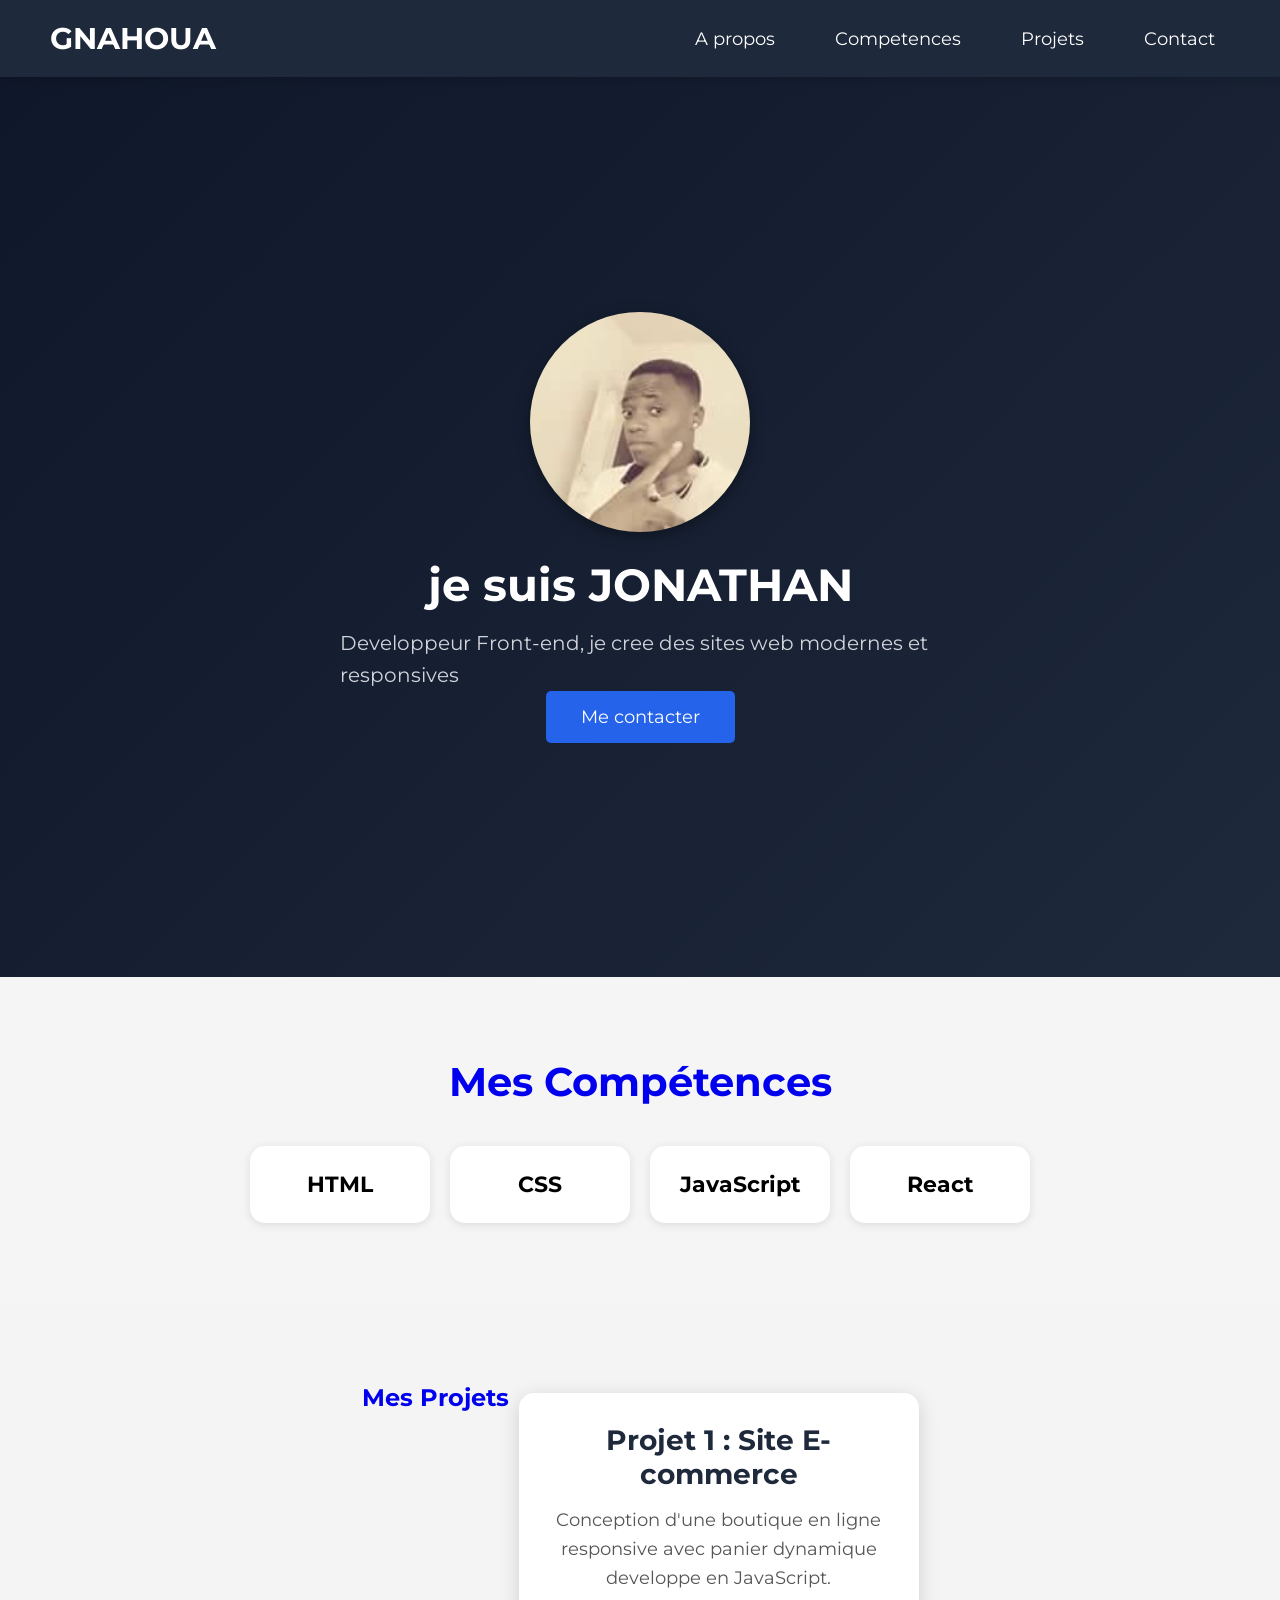
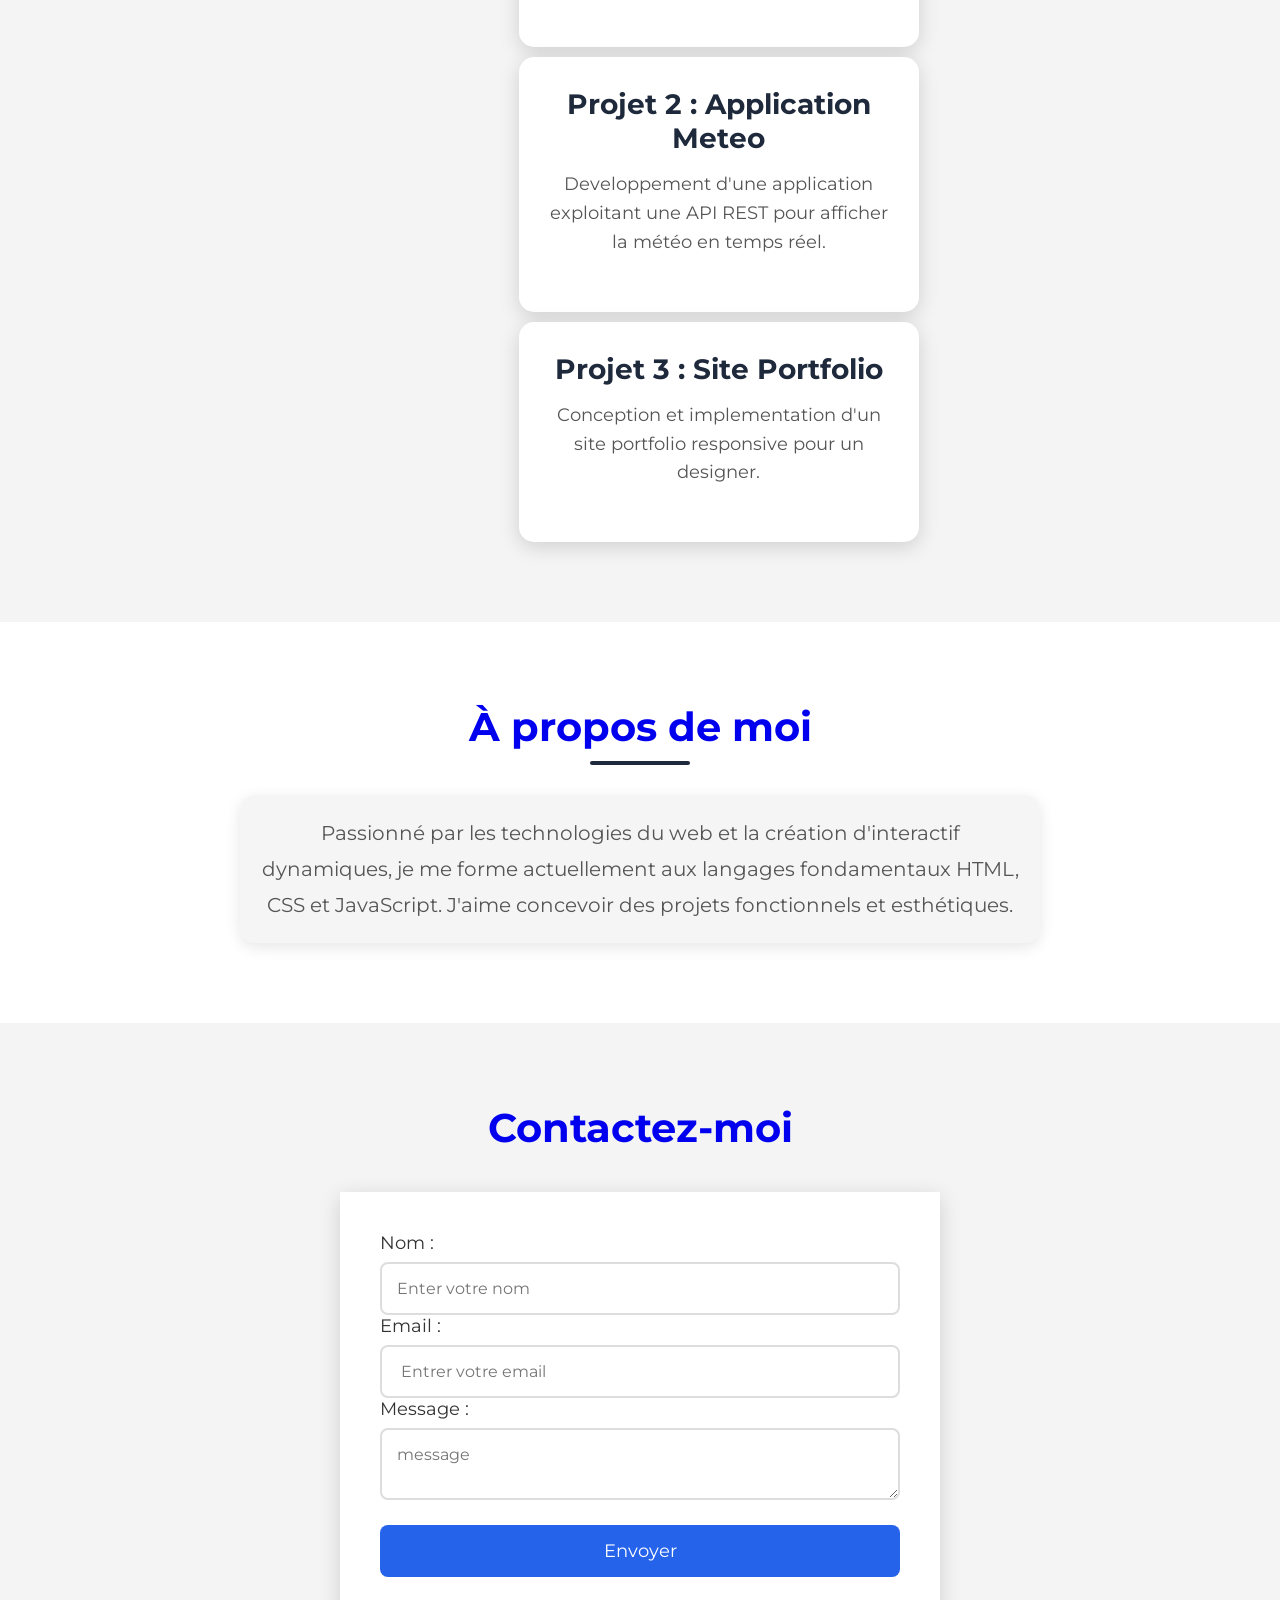
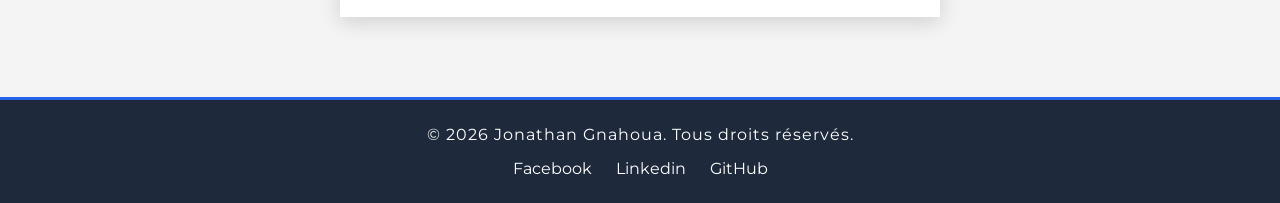
<file: index.html>
<!DOCTYPE html>
<html lang="fr">
<head>
  <meta charset="UTF-8">
  <meta name="viewport" content="width=device-width, initial-scale=1.0">
  <title>Mon portfolio</title> 
  <link rel="stylesheet" href="style.css">
</head>
<body>

  <!-- header! -->
  <header>
    <h1>GNAHOUA</h1>
    <nav>
      <ul>
        <li><a href="#apropos">A propos</a></li>
        <li><a href="#competences">Competences</a></li>
        <li><a href="#projets">Projets</a></li>
        <li><a href="#contact">Contact</a></li>
      </ul>
    </nav>
  </header>


<!-- les differences sections  -->

  <main>

    <!-- HERO! -->

    <section class="hero">
      <img src="gnah.JPG" alt="photo jonathan">
      <h2 id="titre"> je suis JONATHAN</h2>
      <p>Developpeur Front-end, je cree des sites web modernes et responsives </p>
      <a href="#contact" id="btn">Me contacter</a>
    </section>

    <section id="competences" class="competences-section">
      <h2><a href="#">Mes Compétences</a></h2>
      <ul>
        <li>HTML</li>
        <li>CSS</li>
        <li>JavaScript</li>
        <li>React</li>
      </ul>
    </section>

      <!-- section projets -->

    <section id="projets" class="projets-section">
      <h2><a href="#projets">Mes Projets</a></h2>
      <div class="projet-grid">

        <article class="projet-card">
          <h3>Projet 1 : Site E-commerce</h3>
          <p>Conception d'une boutique en ligne responsive avec panier dynamique developpe en JavaScript.</p>
        </article>

        <article class="projet-card">
          <h3>Projet 2 : Application Meteo</h3>
          <p>Developpement d'une application exploitant une API REST pour afficher la météo en temps réel.</p>
        </article>

        <article class="projet-card">
          <h3>Projet 3 : Site Portfolio</h3>
          <p>Conception et implementation d'un site portfolio responsive pour un designer.</p>
        </article>
      </div>
    </section>

    <!-- section a propos -->

    <section id="apropos" class="apropos-section">
      <h2><a href="#apropos">À propos de moi</a></h2>
      <p>Passionné par les technologies du web et la création d'interactif dynamiques, je me forme actuellement aux langages fondamentaux HTML, CSS et JavaScript. J'aime concevoir des projets fonctionnels et esthétiques.</p>
    </section>
   
     <!-- Contact -->

    <section id="contact" class="contact-section">
      <h2><a href="#contact">Contactez-moi</a></h2>
      <form >
        <label for="nom">Nom :</label>
        <input type="text" id="nom" placeholder="Enter votre nom">

        <label for="email">Email :</label>
        <input type="email" id="email" placeholder=" Entrer votre email" >

        <label for="message">Message :</label>
        <textarea id="message" placeholder="message"></textarea>

        <button type="submit">Envoyer</button>
      </form>
    </section>
  </main>

   <footer>
    <p>&copy; 2026 Jonathan Gnahoua. Tous droits réservés.</p>
    <div class="reseaux">
      <a href="#">Facebook</a>
      <a href="#">Linkedin</a>
      <a href="#">GitHub</a>

    </div>
  </footer>

  <script src="script.js"></script>

</body>
</html>
</file>
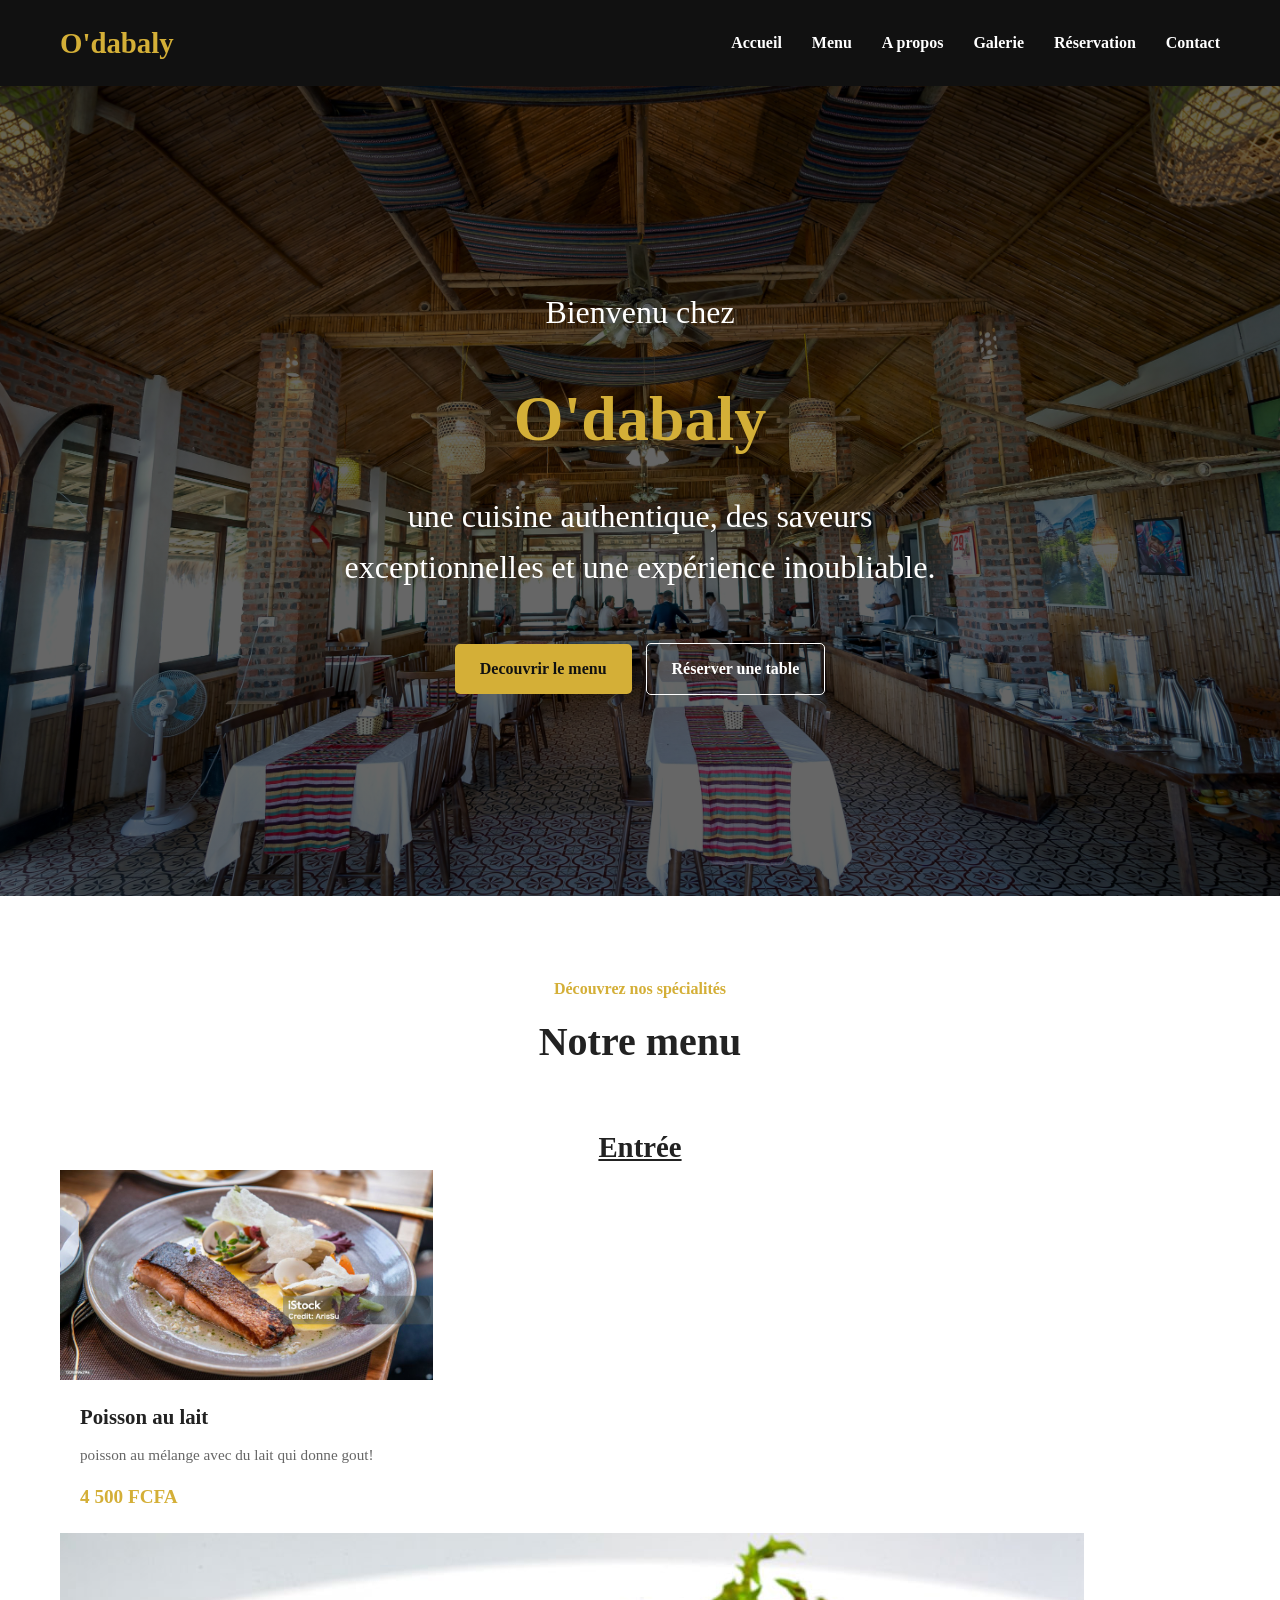
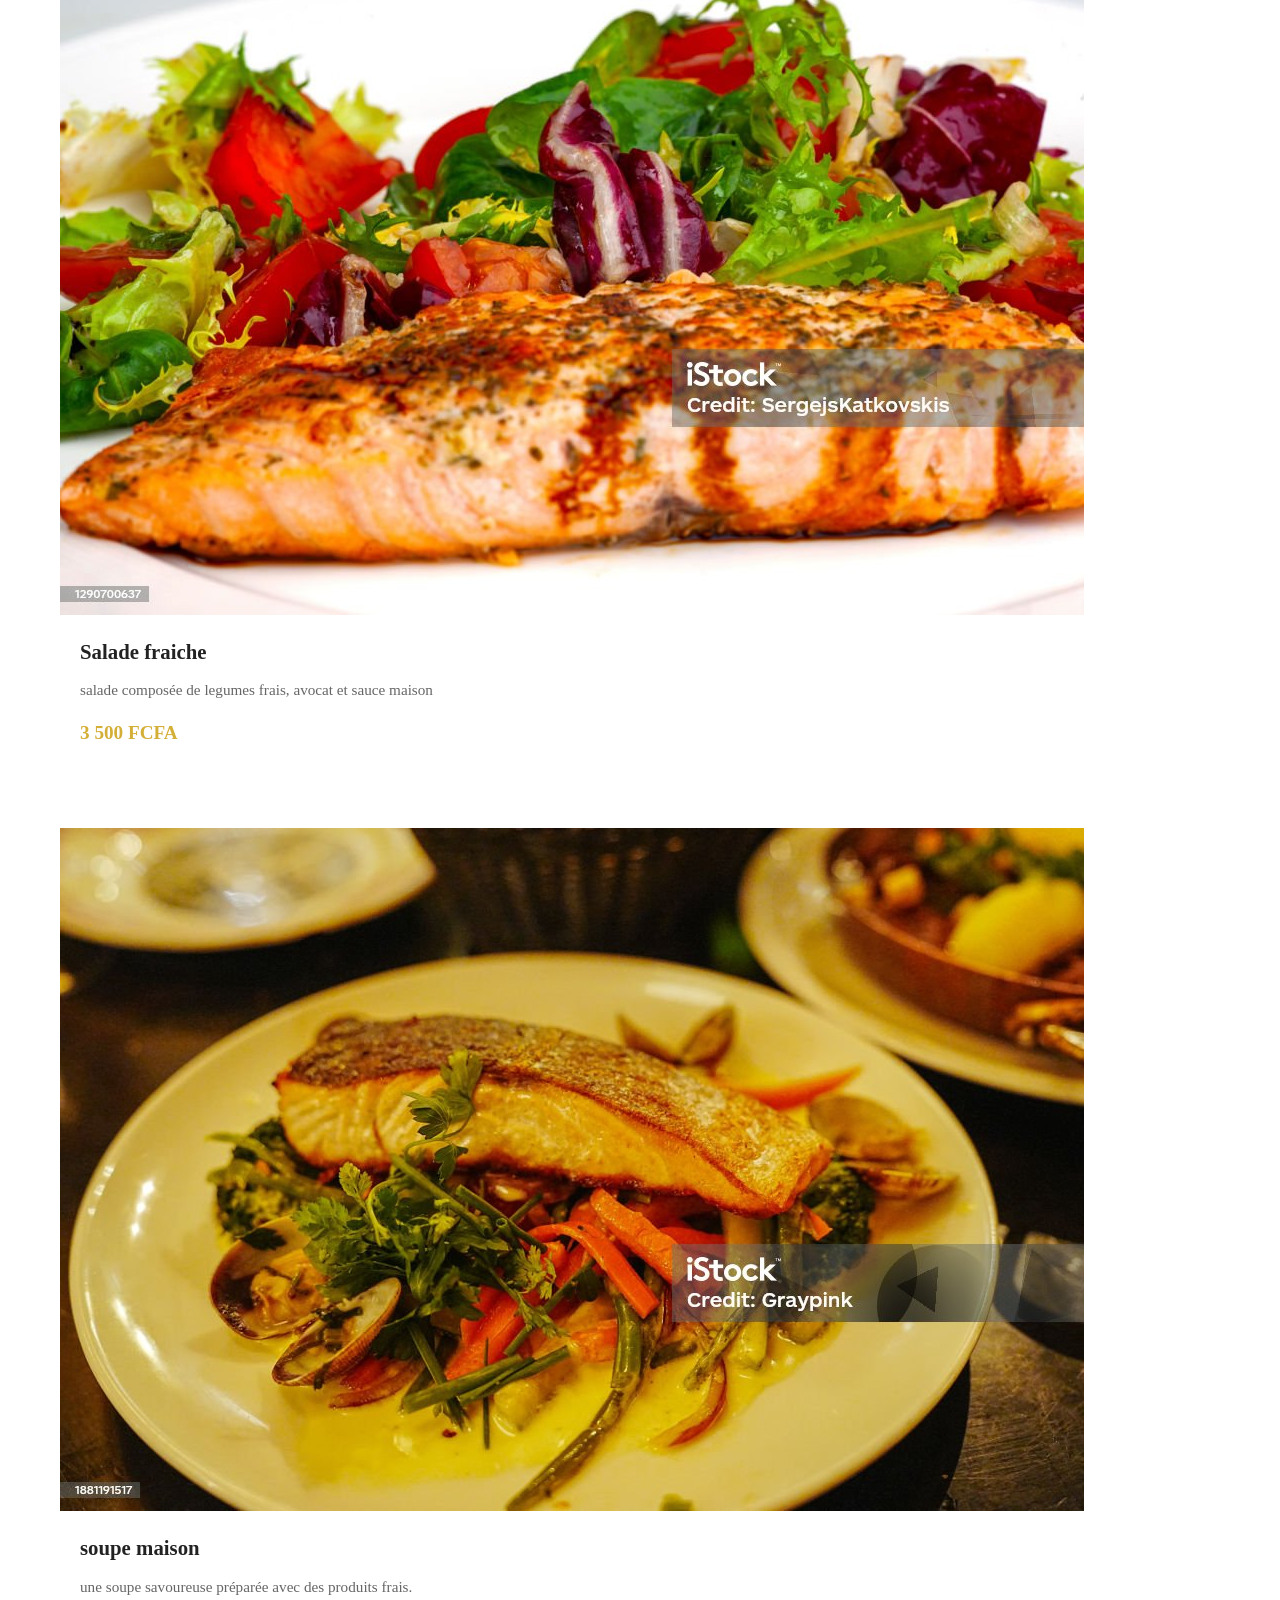
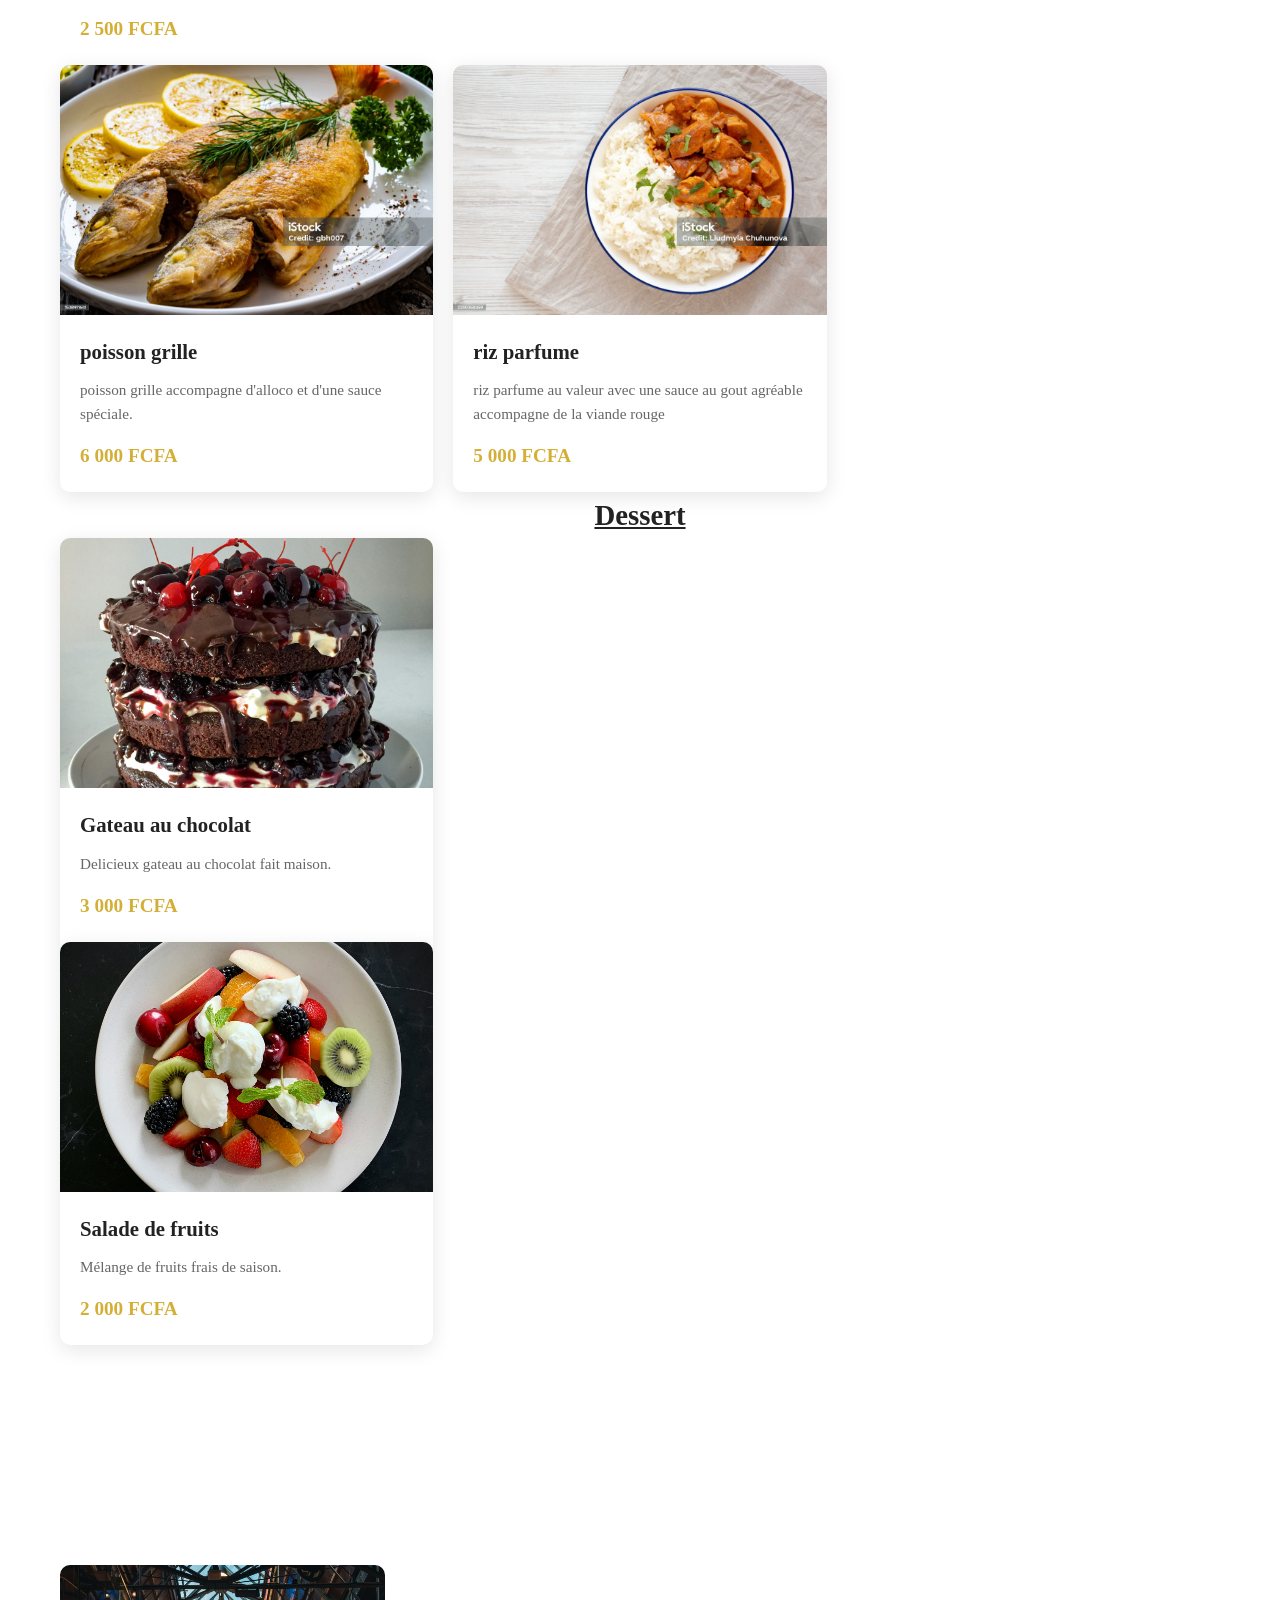
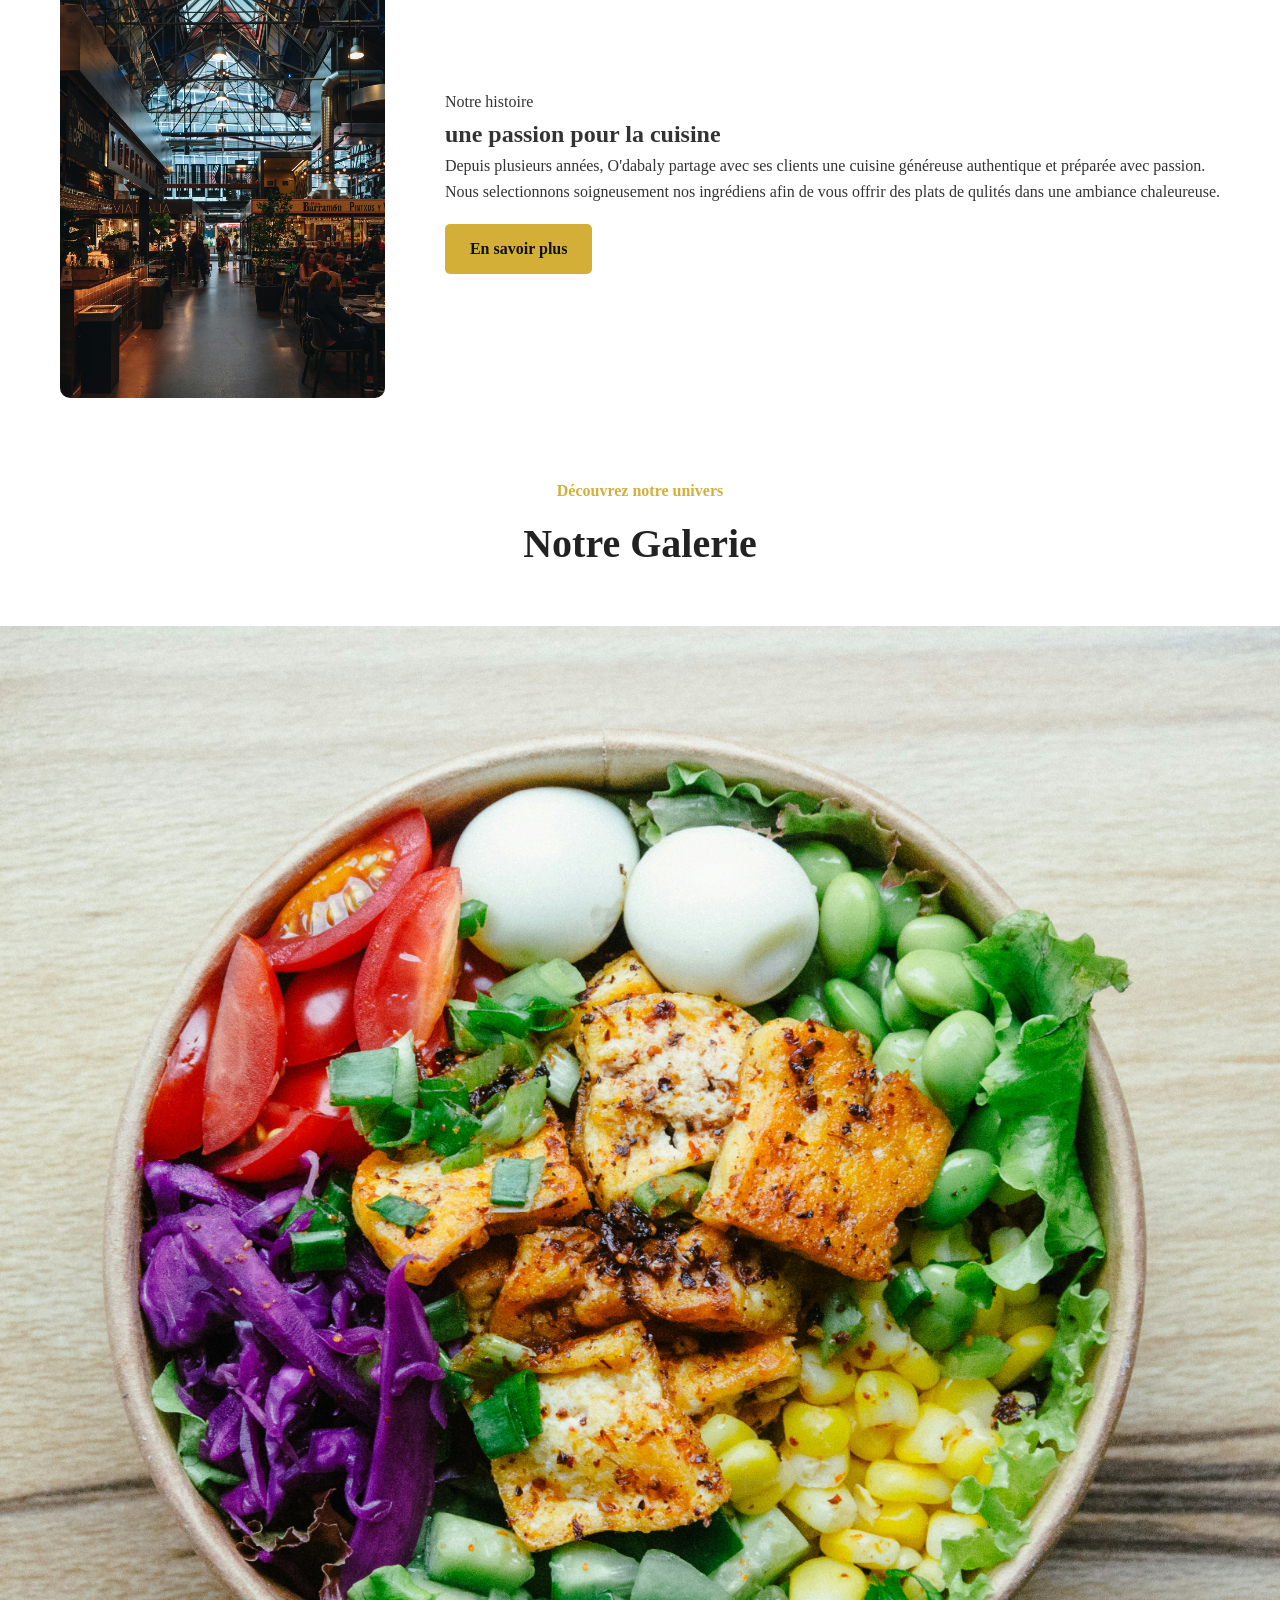
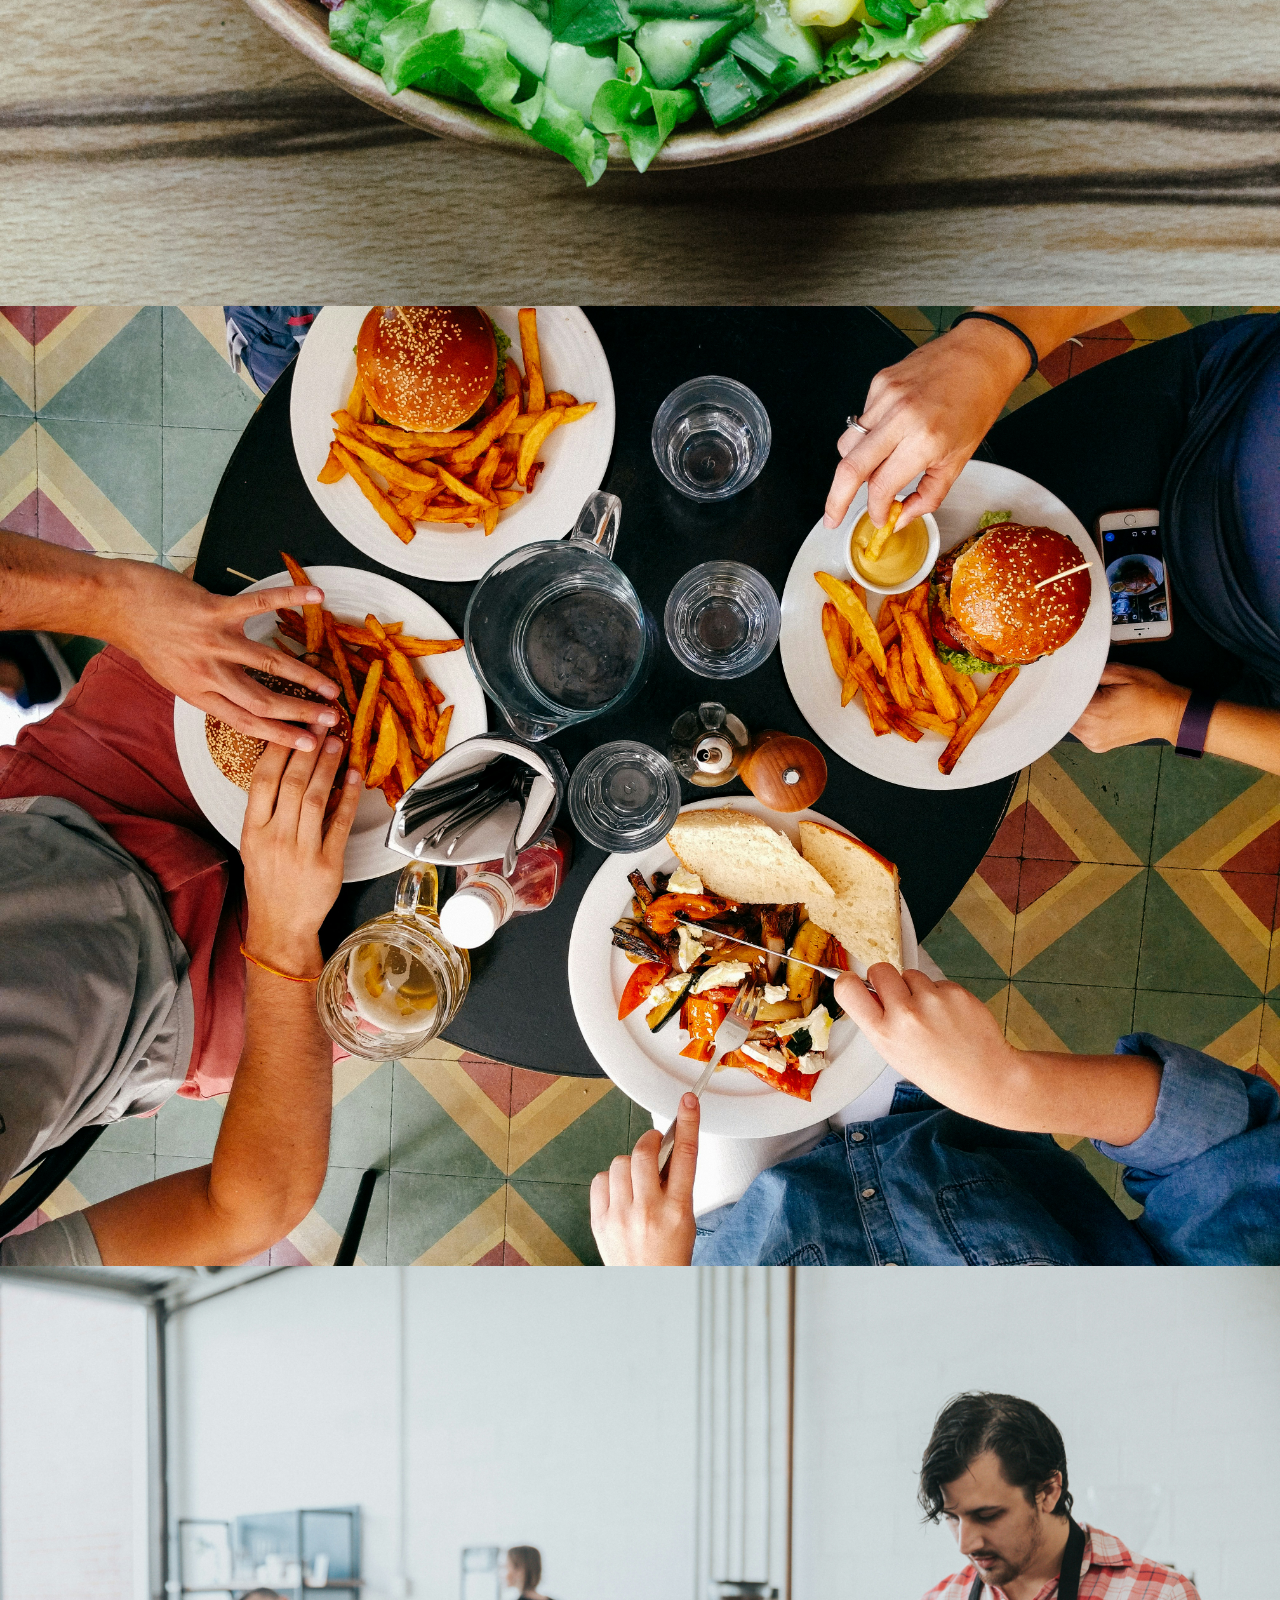
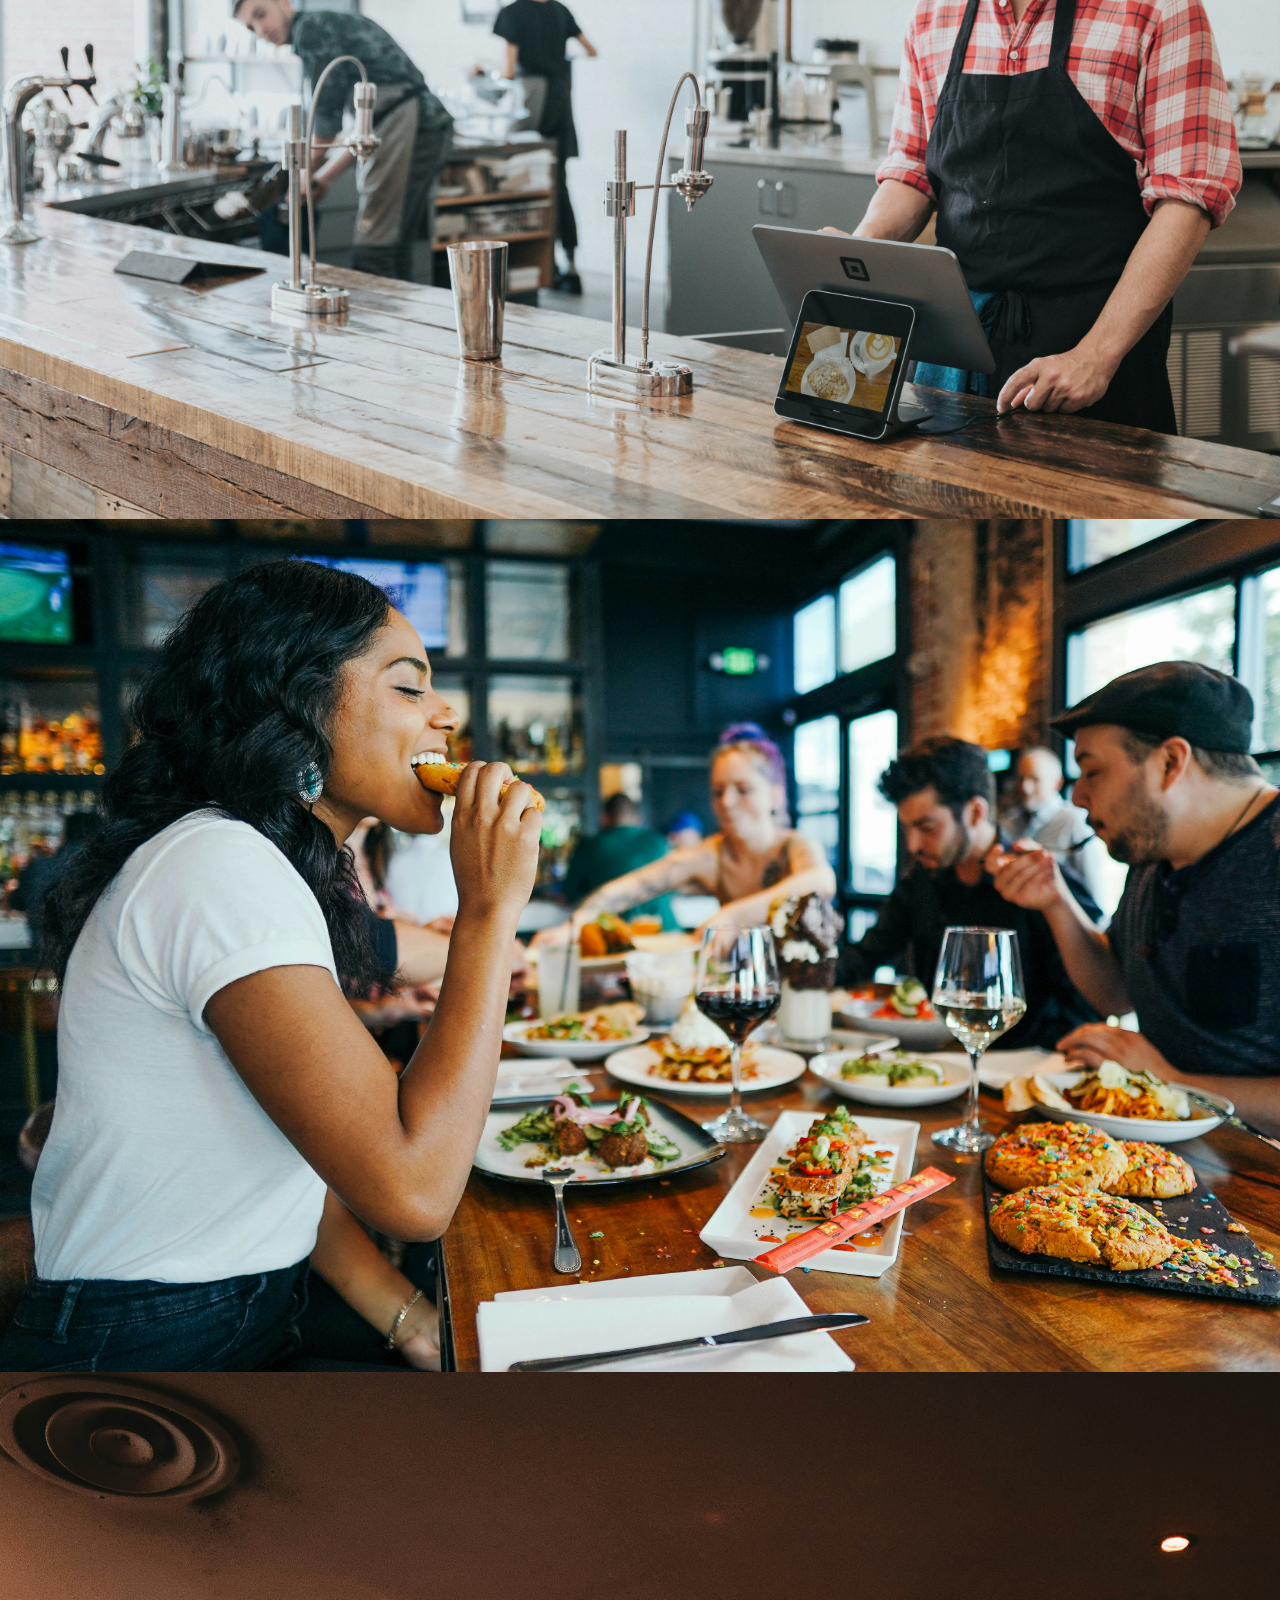
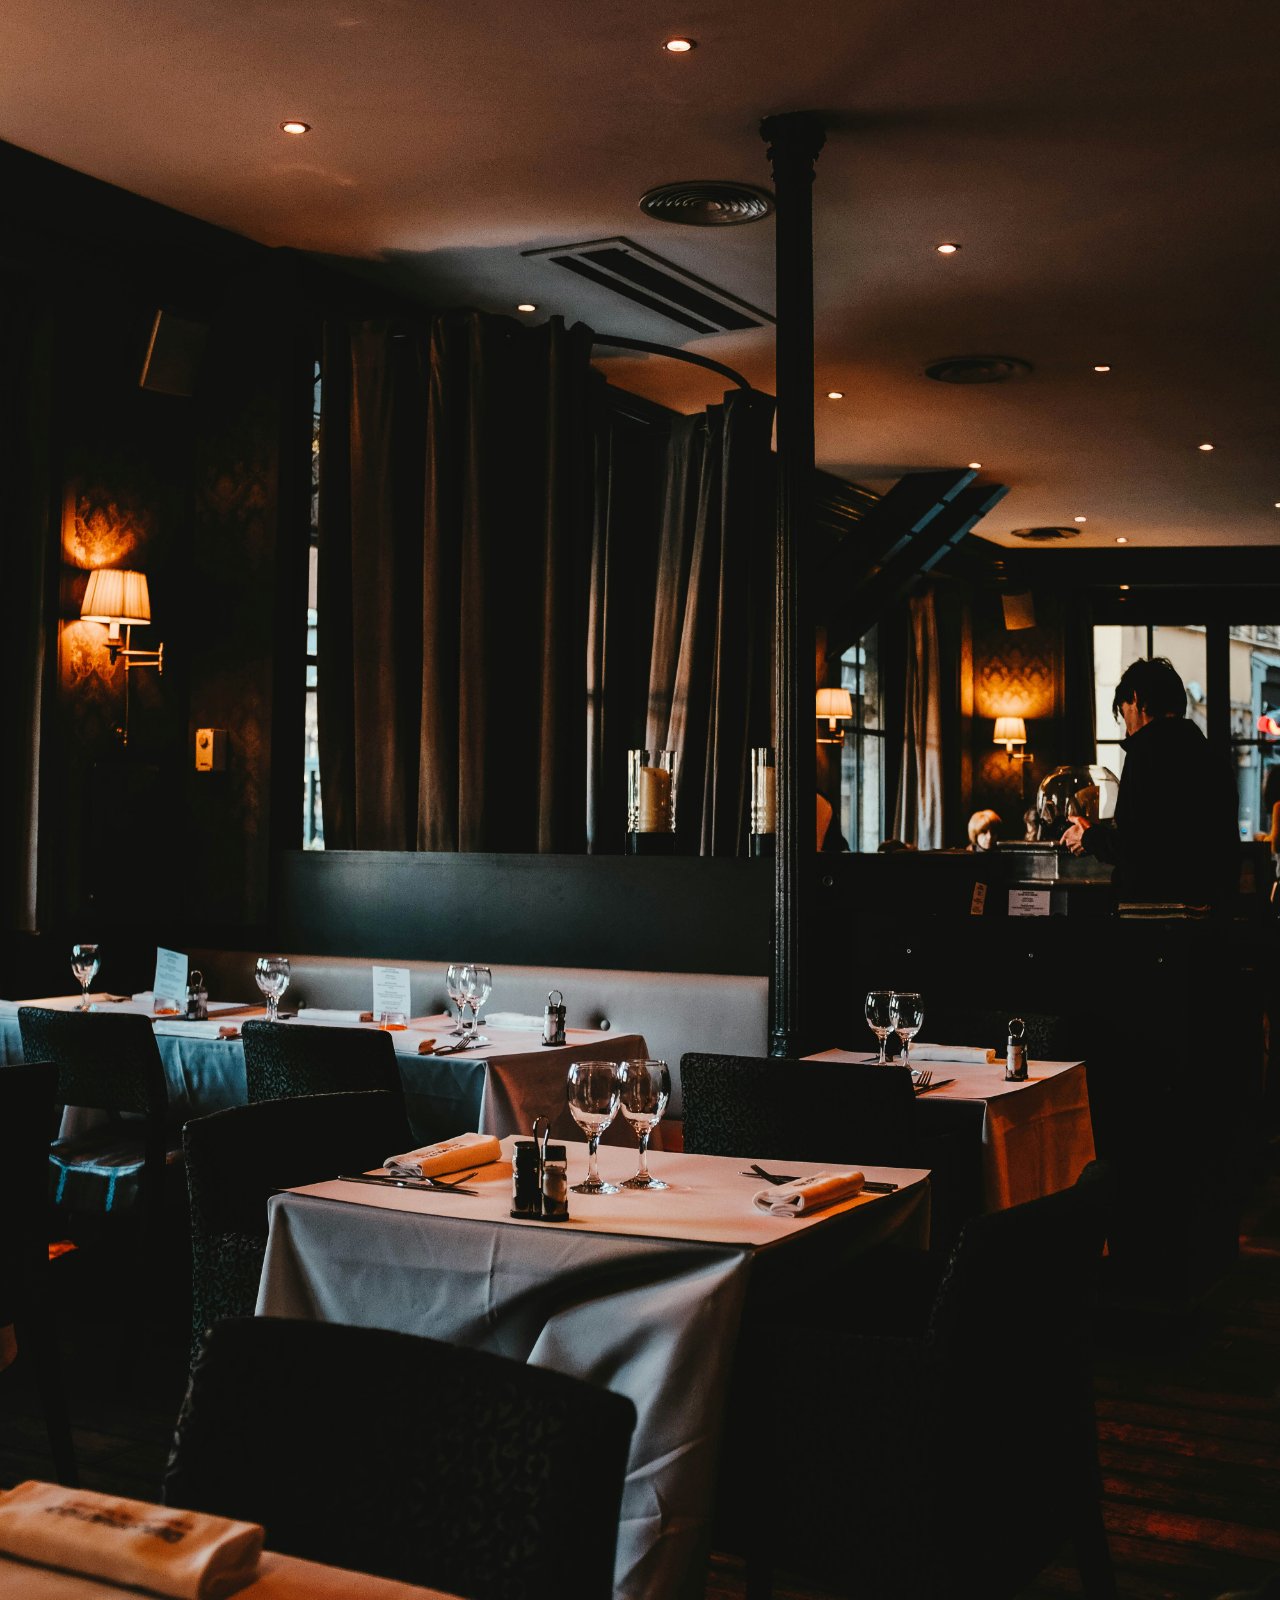
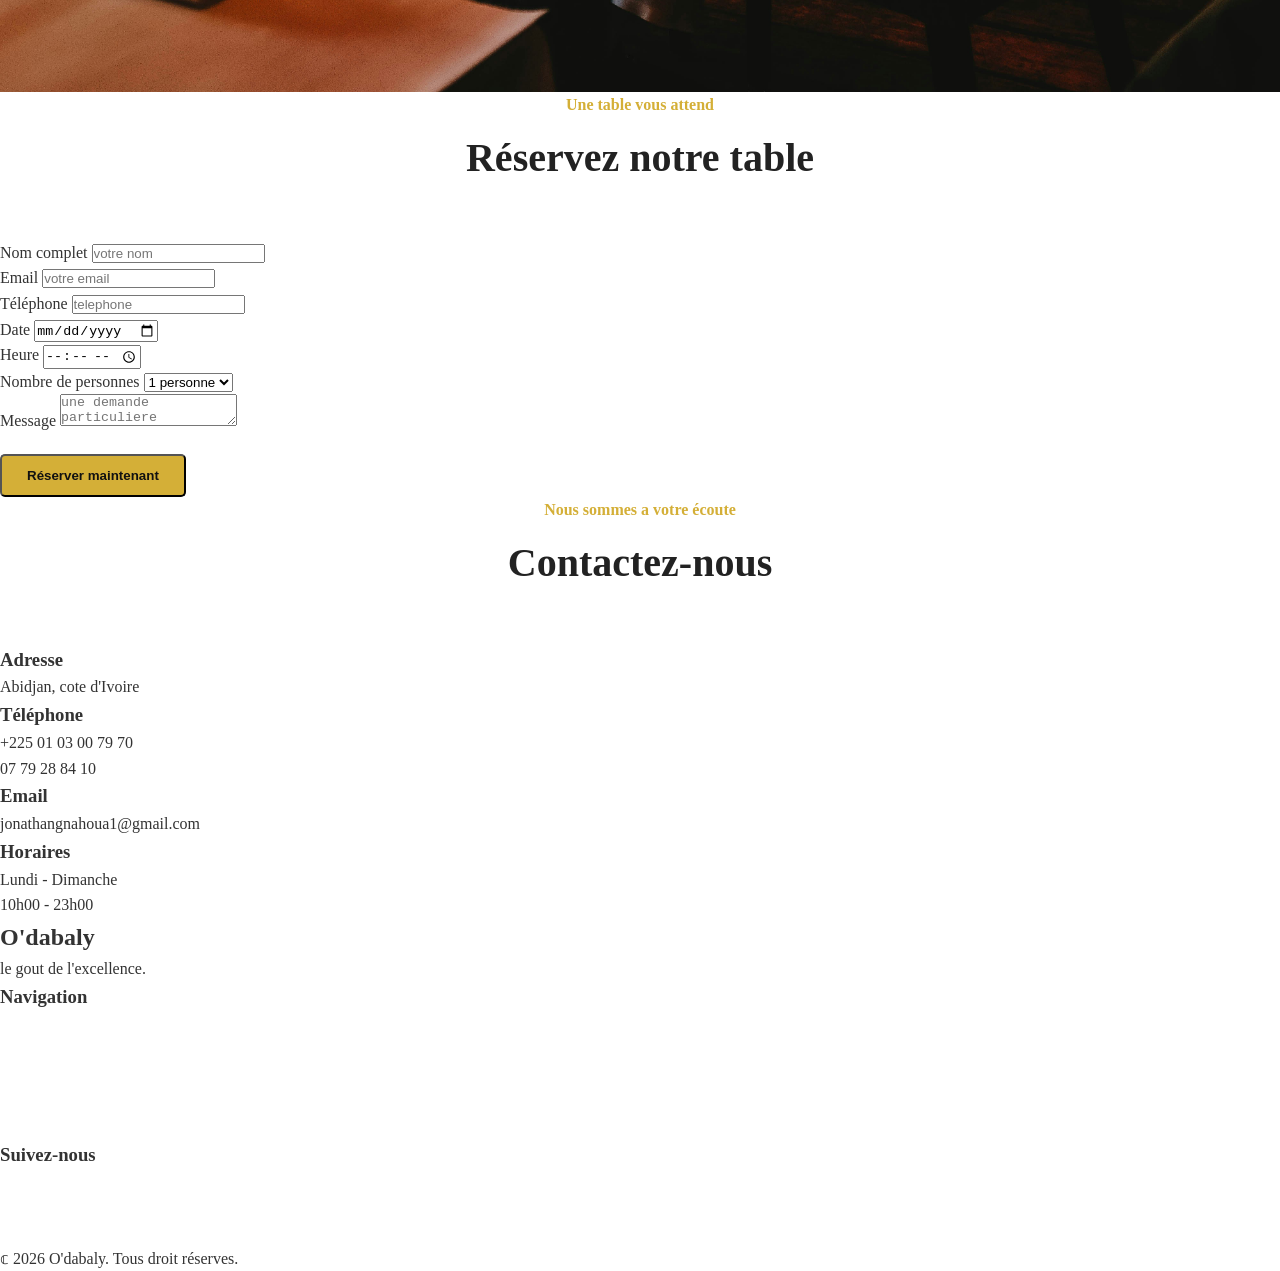
<file: Dieu/index.html>
<!DOCTYPE html>
<html lang="fr">
<head>
  <meta charset="UTF-8">
  <meta name="viewport" content="width=device-width, initial-scale=1.0">
  <title>O'dabaly</title>
  <link rel="stylesheet" href="style.css">
</head>
<body>
  <header class="header">
    <nav class="navbar">

         <!-- logo -->
          <h1><a href="#accueil" class="logo">O'dabaly</a></h1>
      <ul>
        <li><a href="#accueil">Accueil</a></li>
        <li><a href="#menu">Menu</a></li>
        <li><a href="#apropos">A propos</a></li>
        <li><a href="#galerie">Galerie</a></li>
        <li><a href="#reservation">Réservation</a></li>
        <li><a href="#contact">Contact</a></li>
      </ul>

      <button class="menu-toggle">
        ☰
      </button>
    </nav>
    
  </header>
  <main>
      <!-- section accueil  -->
      <section id="accueil" class="heros">
        <div class="heros-content">
        <p class="subtitle">Bienvenu chez</p>
        <h1>O'dabaly</h1>
        <p>
          une cuisine authentique, des saveurs exceptionnelles et une expérience inoubliable.
        </p>
        <div class="hero-button">
         <a href="#menu" class="btn">Decouvrir le menu</a>
         <a href="#reservation" class="btn btn-secondary" id="button">Réserver une table</a>

        </div>

        </div>
      </section> 
        
           <!-- Menu -->

           <section id="menu" class="menu">
            <div class="section-title">
              <p>Découvrez nos spécialités</p>
              <h2>Notre menu</h2>
            </div>
           <div class="menu-category">
            <h3>Entrée</h3>
            <div class="menu-container">
              <article class="muenu-item">
              <img src="images/imag0.jpg" alt="poisson au lait">
              <div class="menu-info">
                <h4>Poisson au lait</h4>
              <p>
                poisson au mélange avec du lait qui donne gout!
              </p>
              <span>4 500 FCFA</span>
              </article>
              </div>

              <article class="muenu-item">
              <img src="images/imag3.jpg" alt="salade fraiche">
              <div class="menu-info">

                <h4>Salade fraiche</h4>

              <P>
                salade composée de legumes frais, avocat et sauce maison
              </p>

              <span>3 500 FCFA</span>
              </article>
              </div>

              <article class="muenu-item">
              <img src="images/imag4.jpg" alt="soupe maison">
              <div class="menu-info">
                <h4>soupe maison</h4>

              <p>
               une soupe savoureuse préparée avec des produits frais.
              </p>
              <span>2 500 FCFA</span>
              </article>
              </div>
            </div>
           </div>
          
           <!-- nourriture principale -->
          <div class="menu-container">
           <article class="menu-item">
          <img src="images/poisson.jpg" alt="poisson grille">
          <div class="menu-info">
            <h4>poisson grille</h4>
             <p>
              poisson grille accompagne d'alloco et d'une sauce spéciale.
             </p>
             <span>6 000 FCFA</span>
          </div>
           </article>


           <article class="menu-item">
          <img src="images/riz.jpg" alt="riz parfume">
          <div class="menu-info">
            <h4>riz parfume</h4>
             <p>
              riz parfume au valeur avec une sauce au gout agréable accompagne de la viande rouge
             </p>
             <span>5 000 FCFA</span>
          </div>
           </article>
          </div>

           <!-- Dessert -->

           <div class="menu-category">  
            <h3>Dessert</h3>
            <div class="menu-container">
            <article class="menu-item">
            <img src="images/dessert1.jpg" alt="gateau au chocolat">
            <div class="menu-info">
              <h4>Gateau au chocolat</h4>
              <p>
                Delicieux gateau au chocolat fait maison.
              </p>
              <span>3 000 FCFA</span>
            </div>
            <article class="menu-item"> 
            <img src="images/dessert2.jpg" alt="salade de fruit">
            <div class="menu-info">
              <h4>Salade de fruits</h4>
              <p>
                Mélange de fruits frais de saison.
              </p>
              <span>2 000 FCFA</span>
            </div>
            </article>
            </div>
          </div> 
</section>

       <!-- A propos -->
  <section id="apropos" class="about">
    <div class="about-image">
      <img src="images/restaurant.jpg" alt="interieur du restaurant">
    </div>
     <div class="about-content">
      <p>Notre histoire</p>
      <h2>une passion pour la cuisine</h2>
      <p>
        Depuis plusieurs années, O'dabaly partage avec ses clients une cuisine généreuse authentique et préparée avec passion.
      </p>

      <p>
        Nous selectionnons soigneusement nos ingrédiens afin de vous offrir des plats de qulités dans une ambiance chaleureuse.
      </p>
      <a href="#contact" class="btn"> En savoir plus</a>
     </div>
  </section>
      
          <!-- Galerie -->
     <section id="galarie" class="gallery">
      <div class="section-title">
        <p>Découvrez notre univers</p>
        <h2>Notre Galerie</h2>
      </div>
       <div class="gallery-container">
        <img src="images/gallery (2).jpg" alt="plat du restaurant">
        <img src="images/galatable.jpg" alt="la table a mange">
        <img src="images/galcuisine.jpg" alt="a la cuisine">
        <img src="images/galretable2.jpg" alt="table a manger">
        <img src="images/galterrace.jpg" alt="a terrasse">
       </div>
     </section>  
     
         <!-- RESERVATION -->

         <section id="reservation" class="reservation">
           <div class="section-title">
            <p>Une table vous attend</p>
            <h2>Réservez notre table</h2>
           </div>
            <form class="reservation-form">
              <div class="form-group">
                <label for="nom">Nom complet</label>
                <input type="text" id="nom" placeholder="votre nom" required>
              </div>

               <div class="form-group">
                <label for="email">Email</label>
                <input type="email" id="email" placeholder="votre email" required>
               </div>
              
               <div class="form-group">
                <label for="telephone">Téléphone</label>
                <input type="tel" id="telephone" placeholder="telephone" required>
               </div>
               
               <div class="form-group">
                <label for="date">Date</label>
                <input type="date" id="date" placeholder="date" required>
               </div>
               <div class="form-group">
                <label for="heure">Heure</label>
                <input type="time" id="heure" placeholder="heure" required>
               </div>
               <div class="form-group">
                <label for="personnes">Nombre de personnes</label>
                <select name="personnes" id="personnes">
                  <option value="1">1 personne</option>
                  <option value="2">2 personne</option>
                  <option value="3">3 personne</option>
                  <option value="4">4 personne</option>
                  <option value="5">5 personne</option>
                  <option value="6">6 personne</option>
                  <option value="7">7 personne</option>
                </select>
              </div>
              <div class="form-group full">
                <label for="message">Message</label>
                <textarea name="message" id="message" placeholder="une demande particuliere"></textarea>
              </div>
              <button type="submit" class="btn">Réserver maintenant</button>
            </form>
         </section>

         <section id="contact" class="contact">
          <div class="section-title">
            <p>Nous sommes a votre écoute</p>
            <h2>Contactez-nous</h2>
          </div>
          <div class="contact-container">
            <div class="contact-item">
              <h3>Adresse</h3>
              <p>
                Abidjan, cote d'Ivoire
              </p>
            </div>
            <div class="contact-item">
              <h3>Téléphone</h3>
              <p>
                +225 01 03 00 79 70 <br> 07 79 28 84 10
              </p>
            </div>
            <div class="contact-item">
              <h3>Email</h3>
              <p>
                jonathangnahoua1@gmail.com
              </p>
            </div>

            <div class="contact-item">
              <h3>Horaires</h3>
              <p>
                Lundi - Dimanche <br>
                10h00 - 23h00
              </p>
            </div>
          </div>
         </section>
         </main>




          <!-- FOOTER -->

   <footer class="footer">
    <div class="footer-content">
      <div class="footer-logo">
        <h2>O'dabaly</h2>

        <p>
          le gout de l'excellence.
        </p>
      </div>
      <div class="footer-links">
        <h3>Navigation</h3>
        <a href="#accueil">Accueil</a>
        <a href="#menu">Menu</a>
        <a href="#apropos">A propos</a>
        <a href="#reservation">Réservation</a>
        <a href="#contact">Contact</a>
      </div>
      <div class="social">
        <h3>Suivez-nous</h3>
        <a href="#">Facebook</a>
        <a href="#">Instagram</a>
        <a href="#">WhatsApp</a>
      </div>
        <div class="copyright">
          <p>
            &copf; 2026 O'dabaly.
            Tous droit réserves.
          </p>
        </div>
    </div>
     
  </footer>

  <script src="script.js"></script>
</body>
</html>
</file>
<file: style.css>
@import url('https://fonts.googleapis.com/css2?family=Montserrat:ital,wght@0,100..900;1,100..900&display=swap');

*{
  margin: 0;
  padding: 0;
  box-sizing: border-box;
  font-family: "Montserrat", sans-serif;
}

/* HEADER */

header{
  display: flex;
  justify-content: space-between;
  align-items: center;
  padding: 20px 50px;
  background-color: #1e293b;
  top: 0;
  position: sticky;
  box-shadow: 0 2px 10px rgba(0, 0, 0, 0.2);
  width: 100%;
}
  

/* LOGO */
header h1{
  color: white;
  font-size: 30px;
  cursor: pointer;
  transition:  transform 0.3s ease;
}
header h1:hover{
  transform: scale(1.1);
}

/* MENU */
nav ul{
  display: flex;
  list-style: none;
  gap: 30px;
}

nav ul li a{
  color: white;
  text-decoration: none;
  font-size: 18px;
  transition: color 0.3s ease;
  padding: 10px 15px;
  border-radius: 8px;
  transition: 0.3s ease;
}
nav ul li a:hover{
  background-color:#2563eb;
  transform: translateY(-3px);
  }

  /* section Hero */

.hero{
  display: flex;
  flex-direction: column;
  align-items: center;
  justify-content: center;
  min-height: 100vh;
  padding: 40px;
  background: linear-gradient(135deg, #0f172a, #1e293b);
}

  /* photo */
.hero img{
  width: 220px;
  height: 220px;
  border-radius: 50%;
  margin-bottom: 25px;
  object-fit: cover;
  box-shadow: 0 4px 15px rgba(0, 0, 0, 0.4);
  transition: transform 0.4s ease;
}
.hero img:hover{
  transform: scale(1.1);
}

 /* titre hero */
.hero h2{
  color: white;
  font-size: 45px;
  margin-bottom: 15px;
}

 /* paragraph hero */ 
.hero p{
  color: #d1d5db;
  font-size: 20px;
  line-height: 1.6;
  max-width: 600px;
}
  /* bouton */
  #btn{
    text-decoration: none;
    color: white;
    background-color: #2563eb;
    padding: 15px 35px;
    border-radius: 5px;
    font-size: 18px;
    transition:  0.3s ease;
  }
  #btn:hover{
    background-color: #1d4ed8;
    transform: translateY(-3px);
  }

  /* competences */
  .competences-section{
    padding: 80px 20px;
    background-color: #f5f5f5f5;
    text-align: center;
  }

  .competences-section h2{
    font-size: 40px;
    margin-bottom: 40px;
    color: #1e293b;
  }

  .competences-section a{
    text-decoration: none; 
  }
   /* Liste */
   .competences-section ul{
     list-style: none;
     gap: 20px;
     display: flex;
     justify-content: center;
     flex-wrap: wrap;
   }

   .competences-section ul li{
     background-color: white;
     padding: 25px;
     width: 180px;
     border-radius: 15px;
     font-size: 22px;
     font-weight: bold;
     cursor: pointer;
     transition: 0.3s ease;
     box-shadow: 0 2px 10px rgba(0, 0, 0, 0.1);
   }
   
   /* animation */
    .competences-section ul li:hover{
      background-color: #2563eb;
      color: white;
      transform: translateY(-10px);
      
    }
   /* projets */

.projets-section{
  background-color: #f4f4f4;
  padding: 80px 20px;
  display: flex;
  justify-content: center;
    gap: 10px;
}
.projets-section a{
  text-decoration: none;
}
  /* Cartes */
  .projet-card{
    width: 400px;
    background-color: #ffffff;
    padding: 30px;
    border-radius: 15px;
    box-shadow: 0 5px 20px rgba(0, 0, 0, 0.15);
    text-align: center;
    transition: 0.3s ease;
    margin-top: 10px; 
  }
  

  /* Animation */
  .projet-card:hover{
    transform: translateY(-10px);
    box-shadow: 0 10px 25px rgba(0, 0, 0, 0.25);
  }
  /* Titre */
  .projet-card h3{
    color: #1e293b;
    font-size: 28px;
    margin-bottom: 15px;
  }
    /* Texte */
    .projet-card p{
      color:#555;
      font-size: 18px;
      line-height: 1.6;
      margin-bottom: 25px;
    }

    /* Section A propos  */
    .apropos-section{
      padding: 80px 20px;
      background-color: #ffffff;
      text-align: center;
    }
   .apropos-section a{
    text-decoration: none;
   }
       /* Titre */

       .apropos-section h2{
        font-size: 40px;
        color:#1e293b;
        margin-bottom: 30px;
        position: relative;

       }

       /* Ligne sous le titre */
       .apropos-section h2::after{
        content: "";
        display: block;
        width: 100px ;
        height: 4px;
        background-color: #1e293b;
        margin: 10px auto;
        border-radius: 5px;
       }
       /* paragraphe */
       .apropos-section p{
        max-width: 800px;
        margin: auto;
        font-size: 20px;
        color: #555;
        line-height: 1.8;
        padding: 20px;
        background-color: #f5f5f5f5;
        border-radius: 15px;
        box-shadow: 0 4px 15px rgba(0, 0, 0, 0.1);
        transition: 0.3s ease;
       }
       /* Animation */
       .apropos-section p:hover{
        transform: translateY(-5px)
       }

       /* Section contact */
       .contact-section{
        padding:80px 20px;
        background-color: #f4f4f4;
        text-align: center;
       }
       .contact-section a{
        text-decoration: none;
       }

       /* Titre */
       .contact-section h2{
        font-size: 40px;
        color:#1e293b;
        margin-bottom: 40px;
       }
        
       /* Formulaire */
       .contact-section form{
        max-width: 600px;
        margin: auto;
        background-color: #ffffff;
        padding: 40px;
        border: 15px;
         box-shadow: 0 5px 20px rgba(0, 0, 0, 0.15);
         display: flex;
         flex-direction: column;
       }
       /* Label */
       .contact-section label{
        text-align: left;
        font-size: 18px;
        margin-bottom: 8px;
        color: #333;
       }

       /* Champs */
       .contact-section input,
       .contact-section textarea
       {
        padding: 15px;
        border: 2px solid #ddd;
        border-radius: 8px;
        font-size: 16px; outline: none;
        transition: 0.3s;
       }
       /* Effet au clic */

       .contact-section input:focus,
       .contact-section textarea:focus:{
        border-color: #2563eb;
        box-shadow: 0 0 8px rgba(37, 99, 235, 0.3);
       }
       
       /* Zone de texte */
       .contact-section textare a{
        height: 150px;
        resize: none;
       }
        
       /* Bouton */
       .contact-section button{
        margin-top: 25px;
        padding: 15px;
        border-radius: 8px;
        border: none;
        background-color: #2563eb;
        color: white;
        font-size: 18px;
        cursor: pointer;
        transition: 0.3s;
       }

       /* Animation */
       .contact-section button:hover{
        background-color: #1d4ed8;
        transform: translateY(-3px);
       }
 
       footer{
        background-color: #1e293b;
        padding: 25px;
        text-align: center;
        border-top: 3px solid #2563eb;
       }
       
       /* Texte */
       footer p{
        color: #ffffff;
        font-size: 16px;
        letter-spacing: 1px;
       }

       /* Effet au survol */
       footer p:hover{
        color: #2563eb;
        transition: 0.3s ease;

       }
       .reseaux{
        margin-top: 15px;
       }
       .reseaux a{
        text-decoration: none;
        color: white;
        margin: 0 10px;
        transition: 0,3s;

       }
       
       .reseaux a:hover{
        color:#2563eb
       }
























  /* /Responsive Design/ */
@media (max-width: 768px) {
  header{
    flex-direction: column;
    padding: 20px;
    gap: 20px;
  }
  nav ul{
    flex-direction: column;
    text-align: center;
    gap: 15px;
  
}
</file>
<file: Dieu/style.css>
*{
  @import url('https://fonts.googleapis.com/css2?family=Montserrat:ital,wght@0,100..900;1,100..900&display=swap');
  margin: 0;
  padding: 0;
  box-sizing: border-box;
}
html{
  scroll-behavior: smooth;
}

body{
  font-size: "Montserrat",
    sans-serif;
  line-height: 1.6;
  color: #333;
  background-color: #fff;
}

img{
  max-width: 100%;
  display: block;
}
a{
  text-decoration: none;
  color: inherit;
}
ul{
  list-style: none;
}

            /* NAVIGUATION */

    .header{
      width: 100%;
      background-color: #111;
      position: sticky;
        top: 0;

      
    } 
    
    .navbar{
      max-width: 1200px;
      margin: auto;
      padding: 20px;

      display: flex;
      justify-content: space-between;
      align-items: center;
     

    }
    .logo{
      font-size: 1.8rem;
      font-weight: bold;
      color: #d4af37;
    }
     .navbar ,ul, li,  a{
      display: flex;
      gap: 30px;
    }
     .navbar, ul, li, a{
      color: white;
      font-weight: 900;
      transition: 0.3s;
    }
    .navbarb,ul, li, a:hover{
color: #d4af37;
    }

    .menu-toggle{
      display: none;
    }

    /* HERO/ ACCUEIL */

    .heros{
      min-height: 90vh;
      display: flex;
      justify-content: center;
      align-items: center;

      text-align: center;

      background: 
      linear-gradient(
        rgba(0, 0, 0, 0.6),
        rgba(0, 0, 0, 0.6)),
        url('images/image.jpg'); 

      background-size: cover;
      background-position: center;
    }

    .heros-content{
      max-width: 700px;
      padding: 20px;
      color: white;
    }
    .subtitle{
      color: white;
      margin-bottom: 10px;
      font-size: 1.2rem;
    }

      .heros-content h1{
        font-size: 4rem;
        margin-bottom: 20px;
        color: #d4af37;
      }
      .heros p{
        font-size: 2rem;
        margin-bottom: 30px;
      }

        /* BOUTONS */
        .btn{
          display: inline-block;
          padding: 12px 25px;
          background-color: #d4af37;
          color:#111;
          border-radius: 5px;
          font-weight: bold;
          transition: 0.3s ease;
          margin-top: 20px;
        }
        .btn:hover{
          transform: translateY(-3px);
           opacity: 0.9; 
        }
        .btn-secondary{
          margin-left: 10px ;
          background-color: transparent;
          color: white;
          border: 1px solid white;

        }
          /* MENU DES PLATS */

          .menu{
            max-width: 1200px;
            margin: auto;
            padding: 80px 20px;
          }
           /* Titre de la section */
        .section-title{
          text-align: center;
          margin-bottom: 50px;

        }  
        .section-title p{
          color: #d4af37;
          font-weight: bold;
          margin-bottom: 8px;
        } 
        .section-title h2{
          font-size: 2.5rem;
          color: #222;

        }
         /* Categorie du menu */
  .menu-category{
    margin-bottom: 60px;
  }
  .menu-category h3{
    text-align: center;
    font-size: 1.8rem;
    color: #222;
  }
  .menu-category h3{
    text-decoration-line: underline;
  }
         /* Conteneur des plats */

   .menu-container{
    display: grid;
    grid-template-columns: repeat(3, 1fr);
    gap: 20px;
   }   
       /* Carte d'un plat */
       .menu-item{
        background-color: white;
        border-radius: 10px;
         overflow: hidden; 
        box-shadow: 0 5px 20px rgba(0, 0, 0, 0.1);
        transition: 0,32;
       }
           /* Effet au survol */
  .menu-item:hover{
    transform: translateY(-8px);
    box-shadow: 0 10px 30px rgba(0, 0, 0, 0.15);
  }
    /* image du plat */
  .menu-item img{
    width: 100%;
    height: 250px;
    object-fit: cover;
    transition: 0.4s;
  }  
    /* Zoom de l'image */
 .menu-item:hover img{
  transform: scale(1.05);
 }   
    /* Information du plat */
  .menu-info {
    padding: 20px;
  }  
  .menu-info h4{
    font-size: 1.3rem;
    margin-bottom: 10px;
    color: #222;
  }
  .menu-info p{
    color: #666;
    font-size: 0.95rem;
    margin-bottom: 15px;
  }

     /* Prix */
 .menu-info span{
  color: #d4af37;
  font-size: 1.2rem;
  font-weight: bold;
 } 
 
 /* A PROPOS */
 .about{
  max-width: 1200px;
  margin: auto;
  padding: 80px 20px;

  display: flex;
  align-items: center;
  gap: 60px;
 }
    /* image */
  .about-image{
     flex: 1;
   }  
  .about-image img{
    width: 100%;
    border-radius: 10px;
  }
  /* contenu */
  .about-contenu{
    flex: 1;
  }
  .about-contenu > p:first-child{
    color: #d4af37;
    font-weight: bold;
    margin-bottom: 10px;
  }

  .about-contenu h2{
    font-size: 2.5rem;
    color: #222;
    margin-bottom: 20px;
  }
  .about-contenu p{
    color: #666;
    margin-bottom: 20px;
  }
  /* Bouton */

  .about-contenu .btn{
    margin-top: 10px;
    
  }
  .gallery{
    display: grid;
  }
</file>
